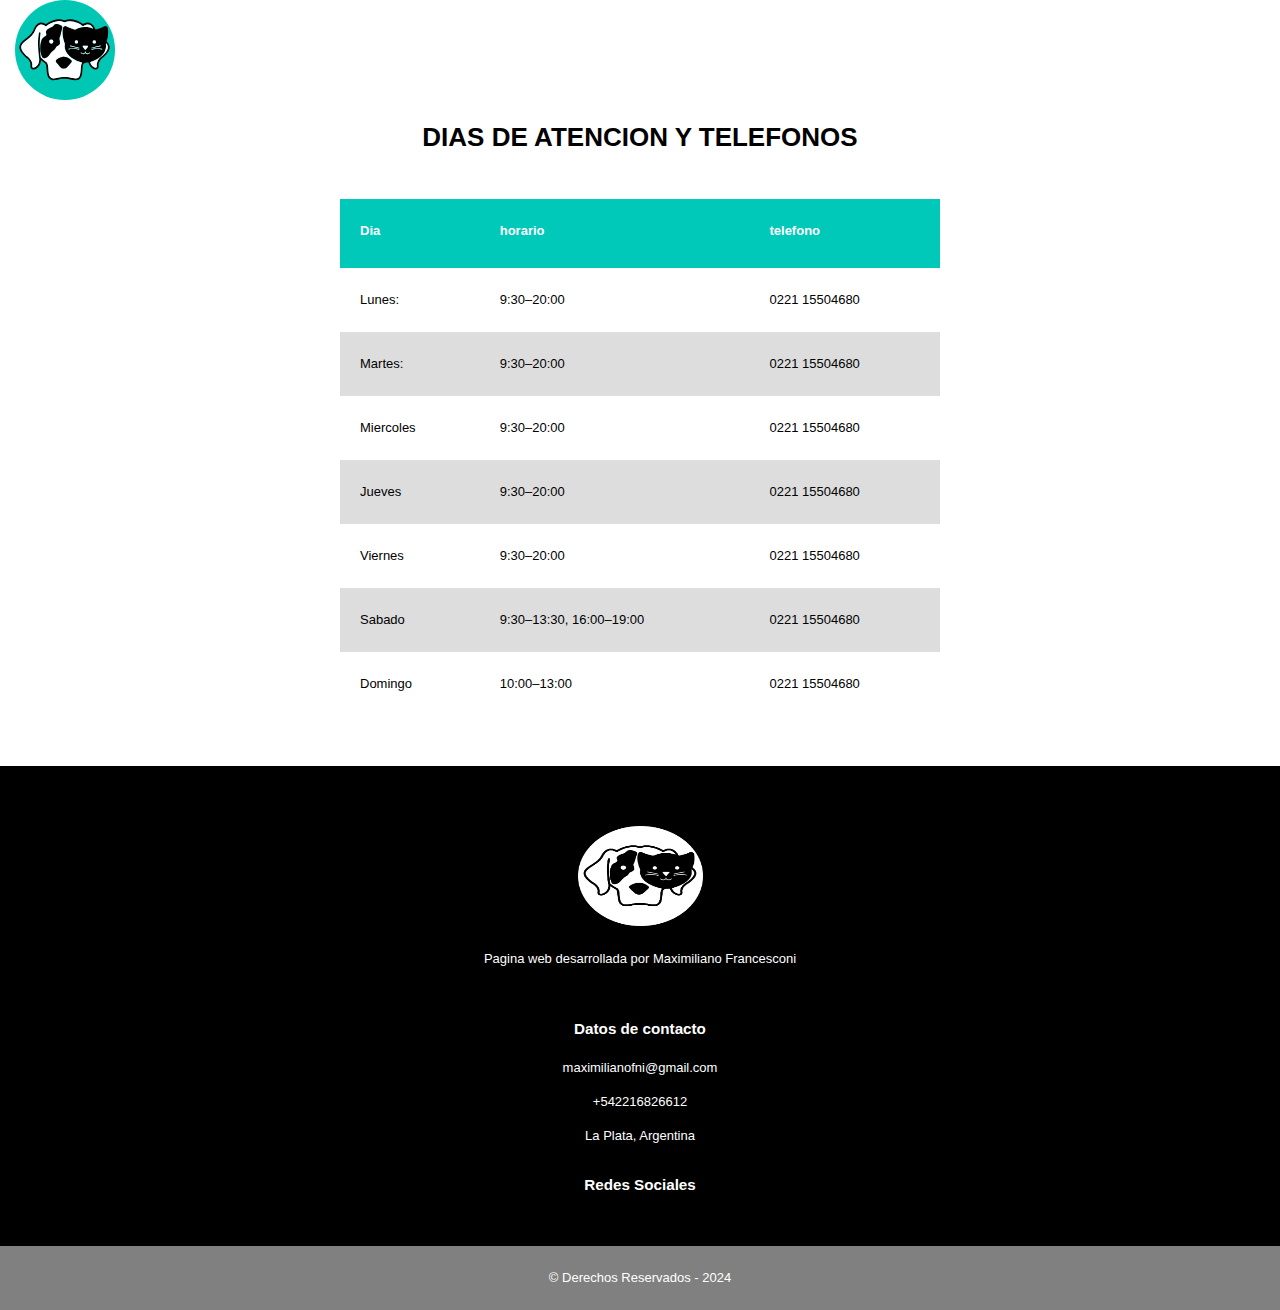
<file: atencion.html>
<!DOCTYPE html>
<html dir="ltr" lang="es" xml:lang="es">
<head>
	<meta name="viewport" content="width=device-width, initial-scale=1.0">
	<meta http-equiv="content-type" content="text/html; charset=UTF-8" />
    <link rel="shortcut icon" href="img/favicon.png">
	<link href="https://fonts.googleapis.com/css2?family=Roboto:wght@100;300;400;500;700;900&display=swap" rel="stylesheet">
	<link rel="stylesheet" href="css/styleMantenimiento.css">
	<link rel="stylesheet" href="css/normalize.css">
	<link rel="stylesheet" href="css/style.css">
	<link rel="stylesheet" href="css/tabla.css">
	<title>Sitio de Atencion</title>
</head>
<div class="container">
	<a href="index.html">
		<img src="img/logo.svg" class="logo">
	</a>
</div>
</header>
<body>
	<h1 style="text-align: center;"> DIAS DE ATENCION Y TELEFONOS</h1>
	<div id="main-container">
			<table>
				<thead>
					<tr>
						<th>Dia</th>
						<th>horario</th>
						<th>telefono</th>
					</tr>
				</thead>
	
				<tr>
					<td>Lunes:</td>
					<td>9:30–20:00</td>
					<td>0221 15504680</td>
				</tr>
				<tr>
					<td>Martes:</td>
					<td>9:30–20:00</td>
					<td>0221 15504680</td>
				</tr>
				<tr>
					<td>Miercoles</td>
					<td>9:30–20:00</td>
					<td>0221 15504680</td>
				</tr>
				<tr>
					<td>Jueves</td>
					<td>9:30–20:00</td>
					<td>0221 15504680</td>
				</tr>
				<tr>
					<td>Viernes</td>
					<td>9:30–20:00</td>
					<td>0221 15504680</td>
				</tr>
				<tr>
					<td>Sabado</td>
					<td>9:30–13:30, 16:00–19:00</td>
					<td>0221 15504680</td>
				</tr>
				<tr>
					<td>Domingo</td>
					<td>10:00–13:00</td>
					<td>0221 15504680</td>
				</tr>
			</table>
		</div>
	    <footer>
			<div class="container">
				<div class="row">
					<div class="columna columna-25 columna-mobile-100">
						<img src="img/logo-blanco2.png" class="logo-footer">
						<p>
							Pagina web desarrollada por Maximiliano Francesconi 
						</p>
					</div>
					<div class="columna columna-25 columna-mobile-100">
						<h3>
							Datos de contacto
						</h3>
						<ul>
							<li>maximilianofni@gmail.com</li>
							<li>+542216826612</li>
							<li>La Plata, Argentina</li>
						</ul>
					</div>
					<div class="columna columna-25 columna-mobile-100">
						<h3>
							Redes Sociales
						</h3>
						<ul class="redes">
							<li>
								<a href="#">
									<i class="fab fa-facebook-square"></i>
								</a>
							</li>
							<li>
								<a href="#">
									<i class="fab fa-twitter-square"></i>
								</a>
							</li>
							<li>
								<a href="#">
									<i class="fab fa-instagram-square"></i>
								</a>
							</li>
						</ul>
					</div>
				</div>
			</div>
			<div class="barra-footer">
				&copy; Derechos Reservados - 2024
			</div>
		</footer>
	 <script src="js/jquery.js"></script>
    <script src="js/funciones.js"></script>
</body>
</html>
</file>
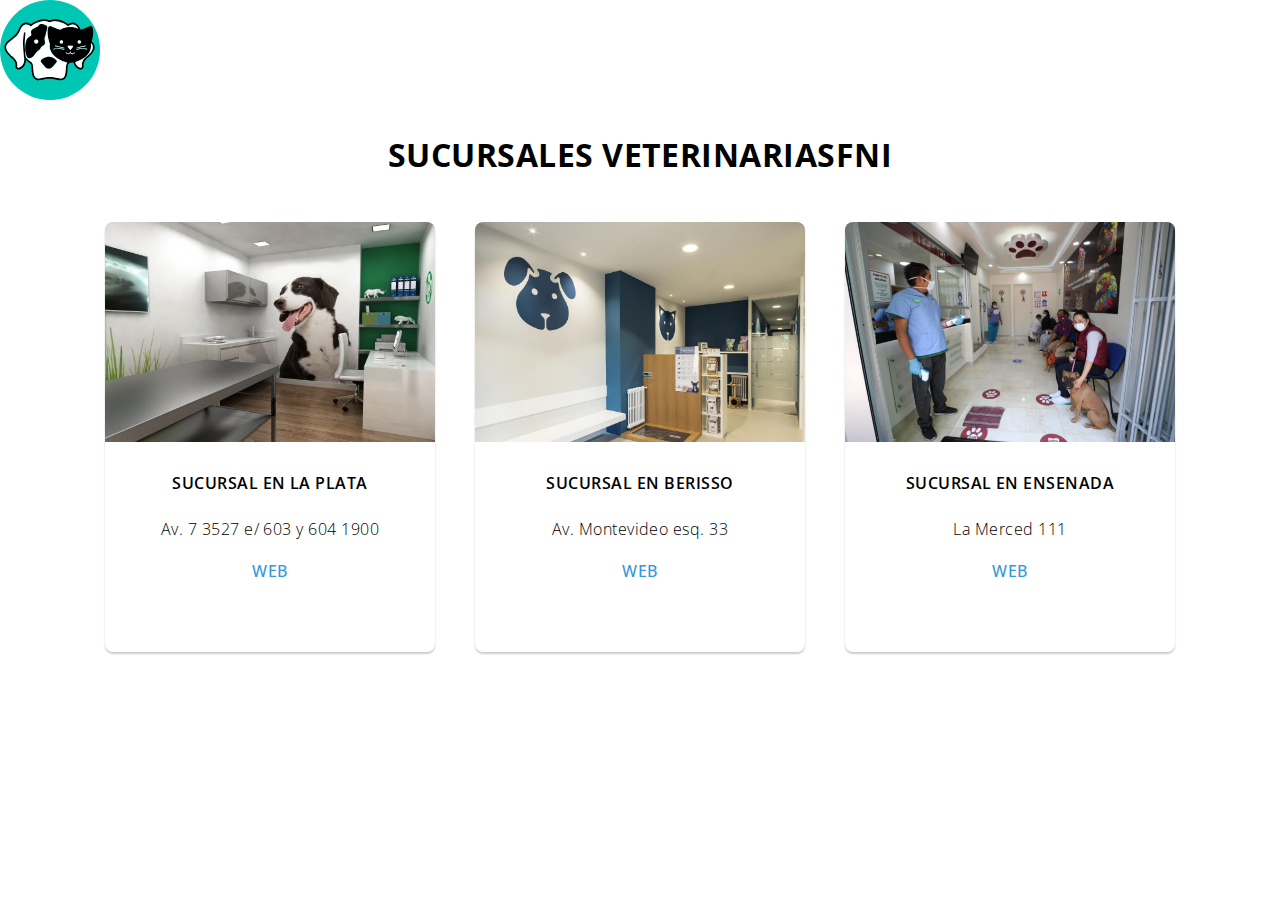
<file: sucursales.html>
<!DOCTYPE html>
<html dir="ltr" lang="es" xml:lang="es">
<head>
	<meta name="viewport" content="width=device-width, initial-scale=1.0">
	<meta http-equiv="content-type" content="text/html; charset=UTF-8" />
    <link rel="shortcut icon" href="img/favicon.png">
	<link href="https://fonts.googleapis.com/css2?family=Roboto:wght@100;300;400;500;700;900&display=swap" rel="stylesheet">
	<link rel="stylesheet" href="css/style_sucursales.css">
	<title>SUCURSALES</title>
</head>
</header>
<body>
	<a href="index.html">
		<img src="img/logo.svg" class="logo">
	</a>
	<h1 style=" text-align:center;">SUCURSALES VETERINARIASFNI</h1>    
	<div class="container">
        <div class="card">
            <img src="img/img1.jpg">
            <h4>SUCURSAL EN LA PLATA</h4>
			<p>Av. 7 3527 e/ 603 y 604 1900</p>
            <a href="https://www.facebook.com/veteplaneta">WEB</a>
        </div>
        
        <div class="card">
            <img src="img/img2.jpg">
            <h4>SUCURSAL EN BERISSO</h4>
			<p>Av. Montevideo esq. 33</p>
            <a href="https://www.facebook.com/vete.montevideo/">WEB</a>
        </div>
        
        <div class="card">
            <img src="img/img3.jpg">
            <h4>SUCURSAL EN ENSENADA</h4>
			<p>La Merced 111</p>
            <a href="https://clinica-veterinaria-ensenada.negocio.site/">WEB</a>
        </div>
        
    </div>
	
	  
</body>
</html>
</file>
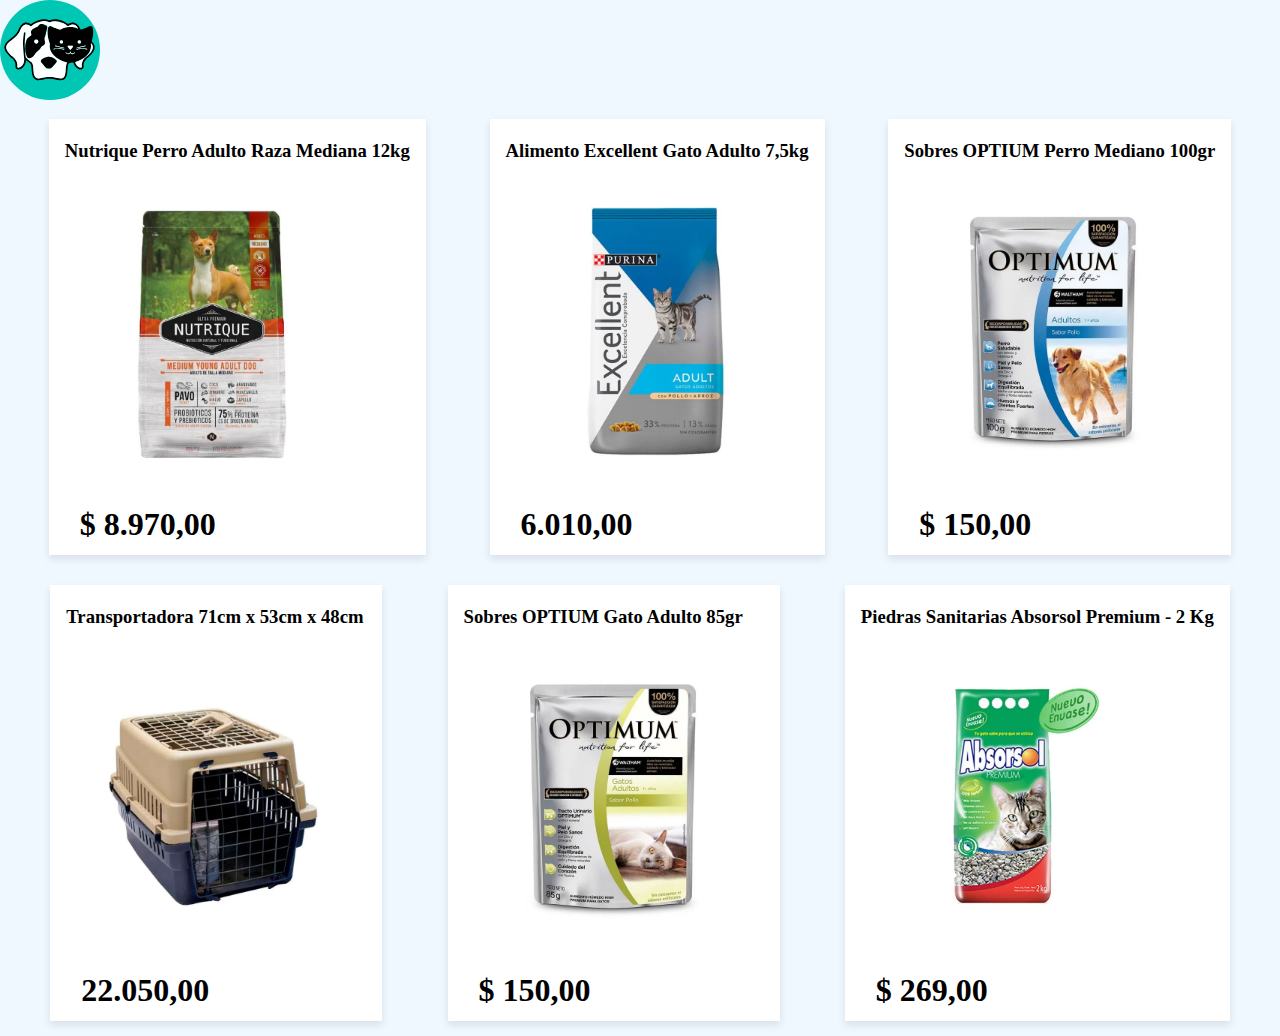
<file: tienda.html>
<!DOCTYPE html>
<html dir="ltr" lang="es" xml:lang="es">
<head>
	<meta name="viewport" content="width=device-width, initial-scale=1.0">
	<meta http-equiv="content-type" content="text/html; charset=UTF-8" />
    <link rel="shortcut icon" href="img/favicon.png">
	<link href="https://fonts.googleapis.com/css2?family=Roboto:wght@100;300;400;500;700;900&display=swap" rel="stylesheet">
	<link rel="stylesheet" href="css/styles_tienda.css">
    <script src="js/scripts.js"></script>
	<title>Sitio en Mantenimiento</title>
</head>
<a href="index.html">
	<img src="img/logo.svg" class="logo" style="width: 100px; ">
</a>
<!-- <div class="page-nav">
	<h1>Mi tienda</h1>
	<button id="checkout" class="button-checkout" onclick="pay()">Pagar</button>
</div> -->
</header>
<body>
	<div class="page-content">
        <div class="product-container">
            <h3>Nutrique Perro Adulto Raza Mediana 12kg </h3>
            <img src="img/product-1.jpg" />
            <h1> $ 8.970,00 </h1>
            <!-- <button class="button-add" onclick="add('product-1', 50)">Agregar</button> -->
        </div>

        <div class="product-container">
            <h3>Alimento Excellent Gato Adulto 7,5kg</h3>
            <img src="img/product-2.jpg" />
            <h1>6.010,00</h1>
            <!-- <button class="button-add" onclick="add('product-2', 300)">Agregar</button> -->
        </div>

        <div class="product-container">
            <h3>Sobres OPTIUM Perro Mediano 100gr</h3>
            <img src="img/product-3.jpg" />
            <h1> $ 150,00 </h1>
            <!-- <button class="button-add" onclick="add('product-3', 250)">Agregar</button> -->
        </div>

        <div class="product-container">
            <h3>Transportadora 71cm x 53cm x 48cm</h3>
            <img src="img/product-4.jpg" />
            <h1>22.050,00</h1>
            <!-- <button class="button-add" onclick="add('product-4', 200)">Agregar</button> -->
        </div>

        <div class="product-container">
            <h3>Sobres OPTIUM Gato Adulto 85gr </h3>
            <img src="img/product-5.jpg" />
            <h1>$ 150,00 </h1>
            <!-- <button class="button-add" onclick="add('product-5', 10)">Agregar</button> -->
        </div>

        <div class="product-container">
            <h3>Piedras Sanitarias Absorsol Premium - 2 Kg </h3>
            <img src="img/product-6.jpg" />
            <h1>$ 269,00 </h1>
            <!-- <button class="button-add" onclick="add('product-6', 650)">Agregar</button> -->
        </div>
    </div>
</body>
	<!-- <div id="content">
		<h1>Sitio en Mantenimiento</h1>
		<p><h3></h3>En estos momentos estamos realizando tareas de mantenimiento.<br />
		La página volverá a estar disponible en breve.</p>
    </div> -->
</body>
</html>
</file>
<file: css/styleMantenimiento.css>
body {
	background: white;
	color: #000;
	font-family: "roboto";
	font-size: 14px;
	line-height: 24px;
}

img {
    height: 100px;
}

h2 {
	font-family: "roboto";
	color: black;
	font-weight: normal;
	padding-left: 0px;
}


#content {
	max-width: 600px;
	background: #00c7b4;
	padding: 20px 40px;
	margin: 80px auto;
	border: solid;
}
</file>
<file: css/style.css>
*{
	box-sizing: border-box;
}

body
{
	font-family: "Roboto";
	font-size: 13px;
	color: black;
}

a
{
	display: inline-block;
	text-decoration: none;
}

p
{
	color:black;
}

header
{
	padding: 15px 0;
	position: fixed;
	top: 0;
	left: 0;
	z-index: 2;
	background-color: white;
	width: 100%;
}

header .container
{
	display: flex;
	justify-content: space-between;
	align-items: center;
}

header .container .logo
{
	width: 100px;
}

header .container nav a
{
	color: #00c7b4;
	text-decoration: none;
	margin: 0 15px;
}

header .container nav a:hover {
	background-color: gray;
	text-decoration: none;
	padding: 15px;
    display:inline-block;

  }


header .container .hamb
{
	display: none;
	position: relative;
}

footer
{
	background-color: black;
	color: white;
	padding-top: 60px;
}

footer .barra-footer
{
	background-color: grey;
	text-align: center;
	padding-right: 15px;
	padding-left: 15px;
	padding-top: 20px;
	padding-bottom: 20px;
}

footer .logo-footer
{
	width: 50%;
}

footer .logo-footer
{
	width: 50%;
}

footer ul
{
	padding-left: 0;
	list-style: none;
	margin: 0;
}

footer ul li
{
	margin-bottom: 10px;
}

footer p
{
	color: white;
	margin-bottom: 30px;
}

footer a
{
	color: white;
}

footer .redes
{
	font-size: 30px;
	display: flex;
}

footer .redes a
{
	margin: 0 7.5px;
}

.boton
{
	text-align: center;
	text-decoration: none;
	padding: 15px 20px;
	border: solid;
    color: #00c7b4;
	font-size: 16px;
    font-weight: bold;
    margin: 60px 30px 30px 30px
}


.boton.boton-rojo
{
	background-color: #00c7b4;
	color: white;
	font-size: 20px;
	font-weight: bold;
}

.boton.boton-blanco1
{
	background-color: white;
	color: #00c7b4;
	font-size: 16px;
	font-weight: bold;
	border: solid #00c7b4;
}

.boton.boton-blanco2
{
	background-color: white;
	color: #00c7b4;
	font-size: 16px;
	font-weight: bold;
	border: solid #00c7b4;
}

.boton.boton-blanco3
{
	background-color: white;
	color: #00c7b4;
	font-size: 16px;
	font-weight: bold;
	border: solid #00c7b4;
}

a.boton:hover {
	background-color: gray;
	border: solid;
}

.boton.boton-negro
{
	background-color: gray;
	color: white;
	font-size: 20px;
	font-weight: bold;
}

.boton.boton-negro:hover
{
	background-color: white;
	color: black;
}

.seccion
{
	padding-top: 60px;
	padding-bottom: 60px;
}

.cuadrado-perfecto
{
	width: 100%;
	padding-bottom: 100%;
	position: relative;
}

.cuadrado-perfecto img
{
	width: 100%;
	height: 100%;
	object-fit: cover;
	object-position: center;
	position: absolute;
	top: 0;
	left: 0;
}

.container
{
	width: 1140px;
	margin: 0 auto 0 auto;
	padding-right: 15px;
	padding-left: 15px;
	position: relative;
}

.container-fluid
{
	width: 100%;
	padding-right: 15px;
	padding-left: 15px;
	position: relative;
}

.row
{
	display: flex;
	flex-wrap: wrap;
	margin-left: -15px;
	margin-right: -15px;
}

.columna
{
	padding-right: 15px;
	padding-left: 15px;
}

.columna-25
{
	width: 25%;
}

.columna-33
{
	width: 33.33%;
}

.columna-41
{
	width: 41.66%;
}

.columna-50
{
	width: 50%;
}

.empujar-50
{
	margin-left: 50%;
}

.empujar-58
{
	margin-left: 58.33%;
}

.empujar-66
{
	margin-left: 66.66%;
}

.empujar-0
{
	margin-left: 0;
}

#inicio
{
	position: relative;
}

#inicio img
{
	width: 100%;
	display: block;
}

#inicio .bloque-inicio
{
	position: absolute;
	top: 40%;
	left: 50%;
	width: 400px;
	text-align: center;
	margin-left: -200px;
}

#inicio .bloque-inicio h1
{
	color: #00c9b9;
	font-size: 35px;
}

#inicio .bloque-inicio p
{
	color: white;
	font-size: 16px;
}

#nosotros
{
	background-color: #00c7b4;

}


#nosotros p
{
	color: white;
	text-align: center;
	font-size: 16px;
	/*margin: 0;*/
}

#servicios .bloque-servicio
{
	border: 1px solid grey;
}

#servicios .bloque-servicio .bloque-img-servicio
{

}

#servicios .bloque-servicio .bloque-img-servicio img
{
	width: 100%;
}

#servicios .bloque-servicio .bloque-img-servicio.cuadrado-perfecto
{
	padding-bottom: 56.25%;
}

#servicios .bloque-servicio .bloque-contenido-servicio
{
	padding: 15px;
}

#servicios .bloque-servicio .bloque-contenido-servicio h3
{
	margin-top: 0;
	font-size: 25px;
}

#galeria
{

}

#galeria h4
{
	padding-right: 15px;
	padding-left: 15px;
	text-align: center;
	position: absolute;
	top: 40%;
	color: white;
	font-size: 18px;
	width: 100%;
}

#galeria img
{
	filter: grayscale(1);
}

#galeria .cuadrado-perfecto:hover img
{
	filter: grayscale(0);
}

#galeria .cuadrado-perfecto:hover h4
{
	display: none;;
}

#contactenos
{
	position: relative;
}

#contactenos iframe
{
	position: absolute;
	top: 0;
	left: 0;
	width: 100%;
	height: 100%;
	filter: grayscale(1);
}

#contactenos form
{
	padding: 60px;
	background-color: #00c7b4;
}

#contactenos form .form-block
{
	width: 100%;
	margin-bottom: 15px;
}

#contactenos form .form-block .form-control
{
	display: block;
	height: 40px;
	font-size: 16px;
	border: 1px solid grey;
	width: 100%;
	padding: 5px 10px;
}

#contactenos form .form-block textarea
{
	display: block;
	height: 100px;
	font-size: 16px;
	border: 1px solid grey;
	width: 100%;
	padding: 5px 10px;
}

#contactenos form .form-block.bloque-ultimo
{
	margin-bottom: 0;
}


@media(max-width: 767px)
{
	body
	{
		font-size: 15px;
	}

	header .container nav 
	{
		position: fixed;
		width: 100%;
		height: 100%;
		background-color: white;
		padding-top: 80px;
		padding-bottom: 80px;
		padding-right: 15px;
		padding-left: 15px;
		top: 0;
		left: 0;
		display: flex;
		flex-direction: column;
		transition: all 0.4s ease;
		transform: translateX(100%);
	}

	header .container nav.open 
	{
		transform: translateX(0);
	}

	header .container nav a
	{
		font-size: 30px;
		margin: 15px 0;
	}

	header .container .hamb
	{
		display: block;
		font-size: 40px;
		color: #00c7b4;

	}


	form .boton.boton-negro
	{
		width: 100%;
	}

	footer
	{
		text-align: center;
	}

	footer .logo-footer {
	    width: 10%;
	}

	footer .redes {
	    justify-content: center;
	}

	.container
	{
		width: 100%;
	}

	.columna-mobile-100
	{
		width: 100%;
	}

	.columna-mobile-50
	{
		width: 50%;
	}

	.empujar-mobile-0
	{
		margin-left: 0;
	}

	.sinpadding-mobile
	{
		padding: 0;
	}

	#inicio
	{
		height: 100vh;
	}

	#inicio img
	{
		height: 100%;
		object-fit: cover;
		object-position: center;
	}

	#servicios .bloque-servicio {
	    margin-bottom: 15px;
	}

	#contactenos {
	    padding: 0	
	}

	#contactenos iframe 
	{
		position: relative;
		height: 50vh;
	}
}
</file>
<file: css/tabla.css>
/*
	Color fondo: #632432;
	Color header: 246355;
	Color borde: 0F362D;
	Color iluminado: 369681;
*/
body{
	background-color: white;
	font-family: Arial;
}

#main-container{
	margin: 50px auto;
	width: 600px;
}

table{
	background-color: white;
	text-align: left;
	border-collapse: collapse;
	width: 100%;
}

th, td{
	padding: 20px;
}

thead{
	background-color: #00c9b9;;
	border-bottom: solid 5px #00c9b9;;
	color: white;
}

tr:nth-child(even){
	background-color: #ddd;
}

tr:hover td{
	background-color: gray;
	color: white;
}

footer
	{
		text-align: center;
	}

	footer .logo-footer {
	    width: 10%;
	}

	footer .redes {
	    justify-content: center;
	}

	.container
	{
		width: 100%;
	}

	.columna-mobile-100
	{
		width: 100%;
	}

	.columna-mobile-50
	{
		width: 50%;
	}

	.empujar-mobile-0
	{
		margin-left: 0;
	}

	.sinpadding-mobile
	{
		padding: 0;
	}
</file>
<file: css/style_sucursales.css>
/*  */
@import url('https://fonts.googleapis.com/css?family=Open+Sans|Roboto');


html, body{
    margin: 0;
    padding: 0;
}

body{
    width: 100%;
    height: 100%;
    font-family: sans-serif;
    letter-spacing: 0.03em;
    line-height: 1.6;
    font-family: 'Open Sans', sans-serif;
}


.container{
    width: 100%;
    max-width: 1200px;
    height: 430px;
    display: flex;
    flex-wrap: wrap;
    justify-content: center;
    margin: auto;
}

.container .card{
    width: 330px;
    height: 430px;
    border-radius: 8px;
    box-shadow: 0 2px 2px rgba(0, 0, 0, 0.2);
    overflow: hidden;
    margin: 20px;
    text-align: center;
    transition: all 0.25s;
}

.container .card:hover{
    transform: translateY(-15px);
    box-shadow: 0 12px 16px rgba(0, 0, 0, 0.2);
}

.container .card img{
    width: 330px;
    height: 220px;
}


.container .card h4{
    font-weight: 600;
}

.container .card p{
    padding: 0 1rem;
    font-size: 16px;
    font-weight: 300;
}

.container .card a {
    font-weight: 500;
    text-decoration: none;
    color: #3498db;
}

img {
    height: 100px;
}
</file>
<file: css/styles_tienda.css>
body {
    margin: 0px;
    background-color: aliceblue;
    font-family: 'Nerko One', cursive;
}
button {
    font-size: 16px;
    text-align: center;
    border-radius: 8px;
    padding: 10px 20px;
}

.page-nav {
    background-color: #00c7b4;
    border: 1px solid black;
    position: relative;
}

.page-nav h1 {
    margin: 20px;
}

.button-checkout {
    background-color: white;
    color: black;
    border: 2px solid #008CBA; /* Blue */
    transition-duration: 0.4s;
    position: absolute;
    right: 15px;
    bottom: 15px;
}

.button-checkout:hover {
    background-color: #008CBA; /* Blue */
    color: white;
}

.page-content {
    display: flex;
    flex-wrap: wrap;
    justify-content: space-evenly;
}

.product-container {
    margin: 15px;
    padding: 2px 16px;
    position: relative;
    box-shadow: 0 4px 8px 0 rgba(0,0,0,0.1);
    background-color: white;
}

.product-container:hover {
    box-shadow: 0 8px 16px 0 rgba(0,0,0,0.2);
  }

.product-container img {
    width: 300px;
}

.product-container h1 {
    margin-bottom: 10px;
    margin-left: 15px;
}

.button-add {
    background-color: white;
    color: black;
    border: 2px solid #4CAF50; /* Green */
    transition-duration: 0.4s;
    position: absolute;
    right: 15px;
    bottom: 10px;
}
  
.button-add:hover {
    background-color: #4CAF50; /* Green */
    color: white;
}
</file>
